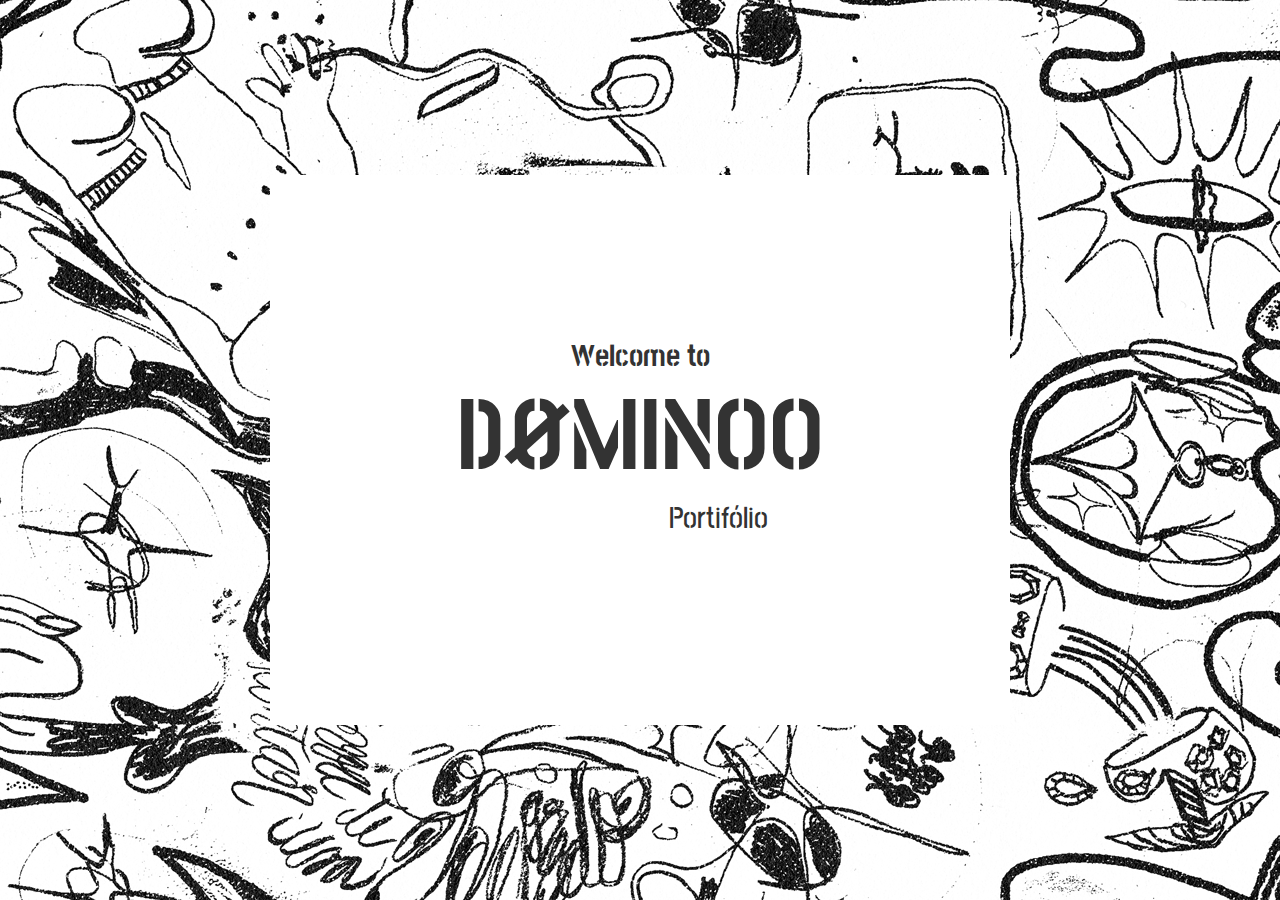
<file: welcome/index.html>
<!DOCTYPE html>

<html lang="en">

<head>
    <meta charset="UTF-8">
    <meta name="viewport" content="width=device-width, initial-scale=1.0">
    <link rel="stylesheet" href="/global.css">
    <link rel="stylesheet" href="style.css">
    <link rel="preconnect" href="https://fonts.googleapis.com">
    <link rel="preconnect" href="https://fonts.gstatic.com" crossorigin>
    <link href="https://fonts.googleapis.com/css2?family=Stick+No+Bills:wght@200..800&display=swap" rel="stylesheet">
    <title> Welcome to DØMINOO </title>
</head>

<body>
    <main>
        <h1> Welcome to <span>DØMINOO</span> </h1>
        <p>Portifólio</p>
    </main>
</body>

</html>
</file>
<file: global.css>
html {
    font-size: 62.5%;
    box-sizing: border-box;
}
</file>
<file: welcome/style.css>
body {
    display: flex;
    background-image: url(/photos/teste0.png);
    background-size: fill;
    background-position: center;
    background-repeat: no-repeat;
    font-family: "Stick No Bills", sans-serif;
    font-optical-sizing: auto;
    font-weight: 800;
    font-style: normal;
    margin: 0;
    padding: 0;
    color: #333;
    align-items: center;
    justify-content: center;
    height: 100vh;
    flex-direction: column;
}

main {
    width: 50%;
    height: 50%;
    padding: 5rem;
    background-color: rgb(255, 255, 255);
}

h1 {
    margin: 0;
    font-size: 3rem;
    display: flex;
    flex-direction: column;
    align-items: center;
    justify-content: center;
    position: relative;
    top: 25%;
    animation: glitch-anim1 10s linear infinite;

}

span {
    font-size: 10rem;
    animation: flaw 10s alternate infinite;
}


p {
    width: 50%;
    height: 25%;
    margin: 0;
    font-size: 3rem;
    font-weight: 500;
    text-align: end;
    position: relative;
    top: 25%;
    left: 20%;
    animation: glitch-anim2 10s linear infinite;
}


@keyframes glitch-anim1 {
    0% {
        text-shadow: -2px 0 red;
        translate: 2px 0;
    }

    50% {
        text-shadow: 2px 0 blue;
        translate: -2px 0px;
    }

    100% {
        text-shadow: -2px 0 magenta;
        translate: 0 2px;
    }
}

@keyframes glitch-anim2 {
    0% {
        text-shadow: -2px 0 magenta;
        translate: 0 2px;
    }

    50% {
        text-shadow: 2px 0 blue;
        translate: 0px -2px;
    }

    100% {
        text-shadow: -2px 0 red;
        translate: 2px 0;
    }

}
</file>
